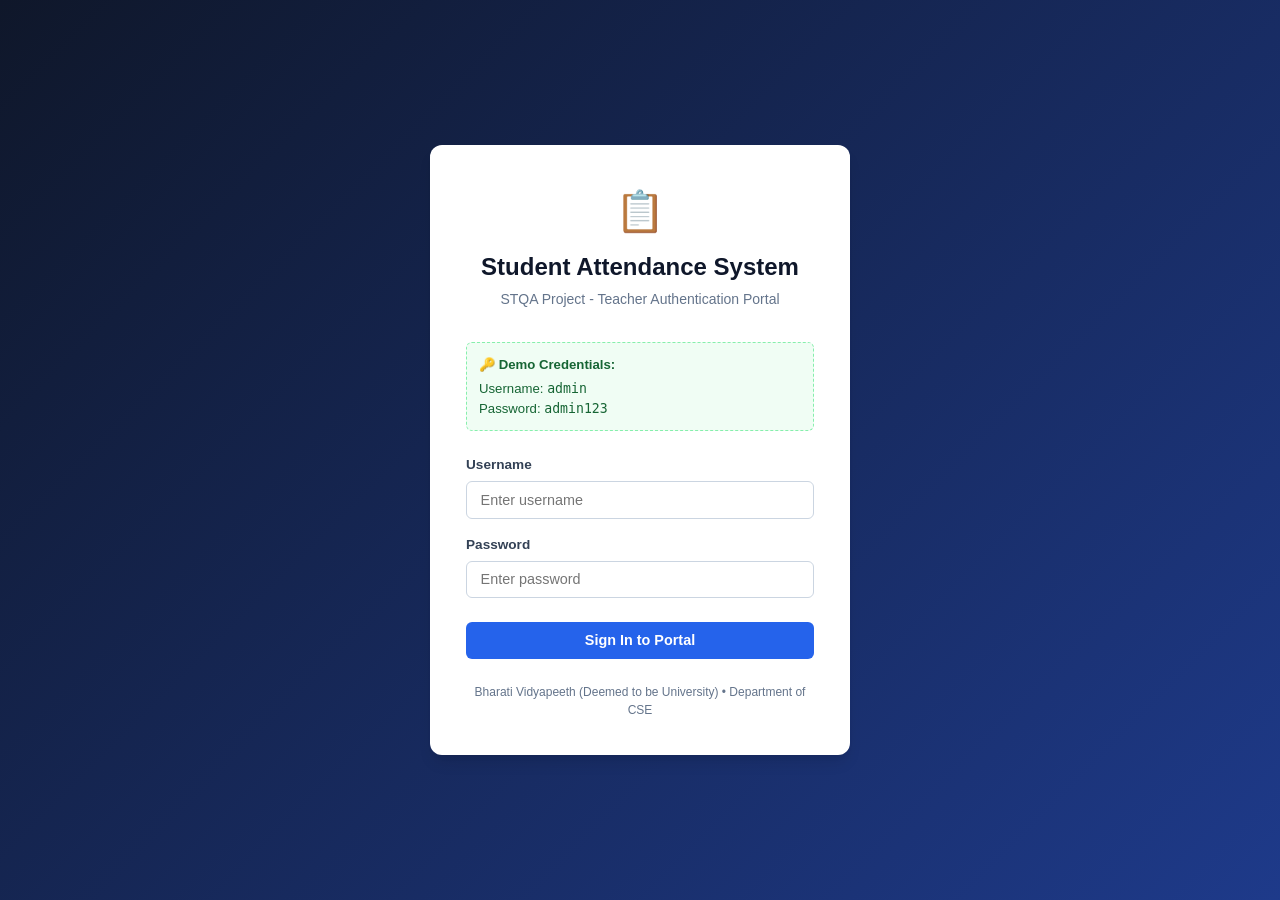
<file: index.html>
<!DOCTYPE html>
<html lang="en">
<head>
  <meta charset="UTF-8">
  <meta name="viewport" content="width=device-width, initial-scale=1.0">
  <title>Login - Student Attendance Management System</title>
  <link rel="stylesheet" href="css/style.css">
</head>
<body class="login-body">

  <div class="login-card">
    <div class="login-header">
      <div class="login-logo">📋</div>
      <h1 class="login-title">Student Attendance System</h1>
      <p class="login-subtitle">STQA Project - Teacher Authentication Portal</p>
    </div>

    <!-- Demo Credentials Notice -->
    <div class="demo-credentials-box">
      <strong>🔑 Demo Credentials:</strong>
      <div>Username: <code>admin</code></div>
      <div>Password: <code>admin123</code></div>
    </div>

    <!-- Alert / Validation Message Box -->
    <div id="loginAlert" class="alert"></div>

    <!-- Login Form -->
    <form id="loginForm" novalidate>
      <div class="form-group" style="margin-bottom: 1rem;">
        <label for="username" class="form-label">Username</label>
        <input 
          type="text" 
          id="username" 
          class="form-control" 
          placeholder="Enter username" 
          autocomplete="username"
          required
        >
      </div>

      <div class="form-group" style="margin-bottom: 1.5rem;">
        <label for="password" class="form-label">Password</label>
        <input 
          type="password" 
          id="password" 
          class="form-control" 
          placeholder="Enter password" 
          autocomplete="current-password"
          required
        >
      </div>

      <button type="submit" id="btnLogin" class="btn btn-primary" style="width: 100%;">
        Sign In to Portal
      </button>
    </form>

    <div style="text-align: center; margin-top: 1.5rem; font-size: 0.75rem; color: #64748b;">
      Bharati Vidyapeeth (Deemed to be University) &bull; Department of CSE
    </div>
  </div>

  <script src="js/auth.js"></script>
  <script>
    // Enforce that already logged in user goes straight to dashboard
    initAuthProtection(false);

    const loginForm = document.getElementById('loginForm');
    const loginAlert = document.getElementById('loginAlert');

    function showAlert(msg, isSuccess = false) {
      loginAlert.style.display = 'block';
      loginAlert.className = `alert ${isSuccess ? 'alert-success' : 'alert-danger'}`;
      loginAlert.textContent = msg;
    }

    loginForm.addEventListener('submit', function(e) {
      e.preventDefault();
      const userVal = document.getElementById('username').value;
      const passVal = document.getElementById('password').value;

      const result = validateLogin(userVal, passVal);

      if (result.success) {
        showAlert(result.message, true);
        setTimeout(() => {
          window.location.href = 'dashboard.html';
        }, 600);
      } else {
        showAlert(result.message, false);
      }
    });
  </script>
</body>
</html>
</file>
<file: css/style.css>
/* ==========================================================
   STUDENT ATTENDANCE MANAGEMENT SYSTEM
   STQA Project Stylesheet
   Clean, Professional, Academic Viva-Ready Design
   ========================================================== */

:root {
  --primary: #1e3a8a;
  --primary-light: #2563eb;
  --primary-dark: #172554;
  --secondary: #0ea5e9;
  --success: #10b981;
  --success-bg: #ecfdf5;
  --warning: #f59e0b;
  --warning-bg: #fffbeb;
  --danger: #ef4444;
  --danger-bg: #fef2f2;
  --gray-50: #f8fafc;
  --gray-100: #f1f5f9;
  --gray-200: #e2e8f0;
  --gray-300: #cbd5e1;
  --gray-500: #64748b;
  --gray-700: #334155;
  --gray-800: #1e293b;
  --gray-900: #0f172a;
  --white: #ffffff;
  --shadow-sm: 0 1px 2px 0 rgb(0 0 0 / 0.05);
  --shadow-md: 0 4px 6px -1px rgb(0 0 0 / 0.1), 0 2px 4px -2px rgb(0 0 0 / 0.1);
  --shadow-lg: 0 10px 15px -3px rgb(0 0 0 / 0.1), 0 4px 6px -4px rgb(0 0 0 / 0.1);
  --font-family: -apple-system, BlinkMacSystemFont, "Segoe UI", Roboto, "Helvetica Neue", Arial, sans-serif;
}

* {
  box-sizing: border-box;
  margin: 0;
  padding: 0;
}

body {
  font-family: var(--font-family);
  background-color: var(--gray-50);
  color: var(--gray-800);
  line-height: 1.5;
  min-height: 100vh;
}

/* ---------------------------------------------------------
   Navbar & Navigation
   --------------------------------------------------------- */
.navbar {
  background-color: var(--primary);
  color: var(--white);
  padding: 0.75rem 1.5rem;
  display: flex;
  justify-content: space-between;
  align-items: center;
  box-shadow: var(--shadow-md);
  position: sticky;
  top: 0;
  z-index: 100;
}

.nav-brand {
  display: flex;
  align-items: center;
  gap: 0.75rem;
  font-size: 1.25rem;
  font-weight: 700;
  letter-spacing: -0.025em;
  color: var(--white);
  text-decoration: none;
}

.nav-brand-badge {
  font-size: 0.7rem;
  background-color: rgba(255, 255, 255, 0.2);
  padding: 0.2rem 0.5rem;
  border-radius: 9999px;
  font-weight: 500;
  text-transform: uppercase;
}

.nav-links {
  display: flex;
  list-style: none;
  gap: 0.5rem;
  align-items: center;
}

.nav-link {
  color: #cbd5e1;
  text-decoration: none;
  padding: 0.5rem 0.85rem;
  border-radius: 0.375rem;
  font-size: 0.9rem;
  font-weight: 500;
  transition: all 0.2s ease;
  display: flex;
  align-items: center;
  gap: 0.4rem;
}

.nav-link:hover {
  color: var(--white);
  background-color: rgba(255, 255, 255, 0.1);
}

.nav-link.active {
  color: var(--white);
  background-color: var(--primary-light);
}

.nav-user {
  display: flex;
  align-items: center;
  gap: 0.75rem;
  border-left: 1px solid rgba(255, 255, 255, 0.2);
  padding-left: 1rem;
  margin-left: 0.5rem;
  font-size: 0.875rem;
}

.btn-logout {
  background-color: rgba(239, 68, 68, 0.2);
  color: #fca5a5;
  border: 1px solid rgba(239, 68, 68, 0.4);
  padding: 0.35rem 0.75rem;
  border-radius: 0.375rem;
  font-size: 0.85rem;
  cursor: pointer;
  transition: all 0.2s ease;
}

.btn-logout:hover {
  background-color: var(--danger);
  color: var(--white);
}

/* ---------------------------------------------------------
   Container & Layout
   --------------------------------------------------------- */
.container {
  max-width: 1200px;
  margin: 1.5rem auto;
  padding: 0 1rem;
}

.page-header {
  display: flex;
  justify-content: space-between;
  align-items: center;
  margin-bottom: 1.5rem;
  flex-wrap: wrap;
  gap: 1rem;
}

.page-title {
  font-size: 1.6rem;
  font-weight: 700;
  color: var(--gray-900);
}

.page-subtitle {
  font-size: 0.9rem;
  color: var(--gray-500);
}

/* ---------------------------------------------------------
   Stat Cards (Dashboard)
   --------------------------------------------------------- */
.stats-grid {
  display: grid;
  grid-template-columns: repeat(auto-fit, minmax(220px, 1fr));
  gap: 1rem;
  margin-bottom: 1.5rem;
}

.stat-card {
  background: var(--white);
  padding: 1.25rem;
  border-radius: 0.5rem;
  border: 1px solid var(--gray-200);
  box-shadow: var(--shadow-sm);
  display: flex;
  flex-direction: column;
  transition: transform 0.15s ease, box-shadow 0.15s ease;
}

.stat-card:hover {
  transform: translateY(-2px);
  box-shadow: var(--shadow-md);
}

.stat-title {
  font-size: 0.85rem;
  font-weight: 600;
  text-transform: uppercase;
  color: var(--gray-500);
  margin-bottom: 0.5rem;
}

.stat-value {
  font-size: 2rem;
  font-weight: 800;
  color: var(--primary);
  line-height: 1;
}

.stat-desc {
  font-size: 0.8rem;
  color: var(--gray-500);
  margin-top: 0.5rem;
}

.stat-card.present .stat-value { color: var(--success); }
.stat-card.absent .stat-value { color: var(--danger); }
.stat-card.warning .stat-value { color: var(--warning); }
.stat-card.percentage .stat-value { color: var(--primary-light); }

/* ---------------------------------------------------------
   Cards & Panels
   --------------------------------------------------------- */
.card {
  background: var(--white);
  border-radius: 0.5rem;
  border: 1px solid var(--gray-200);
  box-shadow: var(--shadow-sm);
  margin-bottom: 1.5rem;
  overflow: hidden;
}

.card-header {
  padding: 1rem 1.25rem;
  background-color: var(--gray-50);
  border-bottom: 1px solid var(--gray-200);
  display: flex;
  justify-content: space-between;
  align-items: center;
}

.card-title {
  font-size: 1.1rem;
  font-weight: 600;
  color: var(--gray-900);
}

.card-body {
  padding: 1.25rem;
}

/* ---------------------------------------------------------
   Forms & Inputs
   --------------------------------------------------------- */
.form-grid {
  display: grid;
  grid-template-columns: repeat(auto-fit, minmax(200px, 1fr));
  gap: 1rem;
  align-items: end;
}

.form-group {
  display: flex;
  flex-direction: column;
  gap: 0.35rem;
}

.form-label {
  font-size: 0.85rem;
  font-weight: 600;
  color: var(--gray-700);
}

.form-control {
  padding: 0.6rem 0.85rem;
  border: 1px solid var(--gray-300);
  border-radius: 0.375rem;
  font-size: 0.9rem;
  font-family: inherit;
  outline: none;
  transition: border-color 0.15s ease, box-shadow 0.15s ease;
  background-color: var(--white);
}

.form-control:focus {
  border-color: var(--primary-light);
  box-shadow: 0 0 0 3px rgba(37, 99, 235, 0.15);
}

/* ---------------------------------------------------------
   Buttons
   --------------------------------------------------------- */
.btn {
  display: inline-flex;
  align-items: center;
  justify-content: center;
  gap: 0.4rem;
  padding: 0.6rem 1.1rem;
  border-radius: 0.375rem;
  font-size: 0.9rem;
  font-weight: 600;
  cursor: pointer;
  border: 1px solid transparent;
  transition: all 0.15s ease;
  text-decoration: none;
}

.btn-primary {
  background-color: var(--primary-light);
  color: var(--white);
}
.btn-primary:hover {
  background-color: var(--primary);
}

.btn-success {
  background-color: var(--success);
  color: var(--white);
}
.btn-success:hover {
  background-color: #059669;
}

.btn-danger {
  background-color: var(--danger);
  color: var(--white);
}
.btn-danger:hover {
  background-color: #dc2626;
}

.btn-secondary {
  background-color: var(--gray-100);
  color: var(--gray-700);
  border-color: var(--gray-300);
}
.btn-secondary:hover {
  background-color: var(--gray-200);
}

.btn-sm {
  padding: 0.3rem 0.6rem;
  font-size: 0.8rem;
}

/* ---------------------------------------------------------
   Tables
   --------------------------------------------------------- */
.table-responsive {
  overflow-x: auto;
  border-radius: 0.375rem;
}

.table {
  width: 100%;
  border-collapse: collapse;
  text-align: left;
  font-size: 0.9rem;
}

.table th {
  background-color: var(--gray-100);
  color: var(--gray-700);
  font-weight: 600;
  padding: 0.75rem 1rem;
  border-bottom: 2px solid var(--gray-200);
  text-transform: uppercase;
  font-size: 0.75rem;
  letter-spacing: 0.05em;
}

.table td {
  padding: 0.8rem 1rem;
  border-bottom: 1px solid var(--gray-200);
  color: var(--gray-800);
}

.table tbody tr:hover {
  background-color: var(--gray-50);
}

/* ---------------------------------------------------------
   Badges & Status Pills
   --------------------------------------------------------- */
.badge {
  display: inline-flex;
  align-items: center;
  padding: 0.25rem 0.65rem;
  border-radius: 9999px;
  font-size: 0.75rem;
  font-weight: 700;
  text-transform: uppercase;
  letter-spacing: 0.025em;
}

.badge-success {
  background-color: var(--success-bg);
  color: #065f46;
  border: 1px solid #a7f3d0;
}

.badge-danger {
  background-color: var(--danger-bg);
  color: #991b1b;
  border: 1px solid #fecaca;
}

.badge-warning {
  background-color: var(--warning-bg);
  color: #92400e;
  border: 1px solid #fde68a;
}

.badge-info {
  background-color: #eff6ff;
  color: #1e40af;
  border: 1px solid #bfdbfe;
}

/* ---------------------------------------------------------
   Radio Toggle (Attendance Marking)
   --------------------------------------------------------- */
.attendance-toggle {
  display: inline-flex;
  gap: 0.5rem;
}

.attendance-toggle label {
  cursor: pointer;
  padding: 0.35rem 0.75rem;
  border-radius: 0.375rem;
  font-size: 0.85rem;
  font-weight: 600;
  border: 1px solid var(--gray-300);
  background: var(--white);
  transition: all 0.15s ease;
  user-select: none;
}

.attendance-toggle input[type="radio"] {
  display: none;
}

.attendance-toggle input[type="radio"]:checked + span {
  font-weight: 700;
}

.attendance-toggle input[value="Present"]:checked + span {
  background-color: var(--success);
  color: var(--white);
  padding: 0.35rem 0.75rem;
  border-radius: 0.375rem;
}

.attendance-toggle input[value="Absent"]:checked + span {
  background-color: var(--danger);
  color: var(--white);
  padding: 0.35rem 0.75rem;
  border-radius: 0.375rem;
}

/* ---------------------------------------------------------
   Login Page Styles
   --------------------------------------------------------- */
.login-body {
  background: linear-gradient(135deg, #0f172a 0%, #1e3a8a 100%);
  min-height: 100vh;
  display: flex;
  align-items: center;
  justify-content: center;
  padding: 1.5rem;
}

.login-card {
  background: var(--white);
  border-radius: 0.75rem;
  box-shadow: var(--shadow-lg);
  width: 100%;
  max-width: 420px;
  padding: 2.25rem;
}

.login-header {
  text-align: center;
  margin-bottom: 2rem;
}

.login-logo {
  font-size: 2.5rem;
  margin-bottom: 0.5rem;
}

.login-title {
  font-size: 1.5rem;
  font-weight: 700;
  color: var(--gray-900);
}

.login-subtitle {
  font-size: 0.875rem;
  color: var(--gray-500);
  margin-top: 0.25rem;
}

.demo-credentials-box {
  background-color: #f0fdf4;
  border: 1px dashed #86efac;
  border-radius: 0.375rem;
  padding: 0.75rem;
  margin-bottom: 1.5rem;
  font-size: 0.825rem;
  color: #166534;
}

.demo-credentials-box strong {
  display: block;
  margin-bottom: 0.25rem;
}

/* ---------------------------------------------------------
   Alert & Toast Messages
   --------------------------------------------------------- */
.alert {
  padding: 0.75rem 1rem;
  border-radius: 0.375rem;
  font-size: 0.875rem;
  margin-bottom: 1rem;
  display: none;
}

.alert-danger {
  background-color: var(--danger-bg);
  border: 1px solid #fecaca;
  color: #991b1b;
}

.alert-success {
  background-color: var(--success-bg);
  border: 1px solid #a7f3d0;
  color: #065f46;
}

.alert-info {
  background-color: #eff6ff;
  border: 1px solid #bfdbfe;
  color: #1e40af;
}

/* ---------------------------------------------------------
   Test Runner Styles (tests.html)
   --------------------------------------------------------- */
.test-summary-grid {
  display: grid;
  grid-template-columns: repeat(auto-fit, minmax(180px, 1fr));
  gap: 1rem;
  margin-bottom: 1.5rem;
}

.test-metric {
  background: var(--white);
  padding: 1rem;
  border-radius: 0.5rem;
  border: 1px solid var(--gray-200);
  text-align: center;
}

.test-metric-num {
  font-size: 1.8rem;
  font-weight: 800;
  line-height: 1.2;
}

.test-metric-label {
  font-size: 0.75rem;
  text-transform: uppercase;
  color: var(--gray-500);
  font-weight: 600;
}

.test-log-table {
  font-size: 0.85rem;
}

.test-log-table th {
  padding: 0.6rem 0.75rem;
}

.test-log-table td {
  padding: 0.6rem 0.75rem;
  vertical-align: middle;
}

.test-filter-tabs {
  display: flex;
  gap: 0.5rem;
  margin-bottom: 1rem;
  flex-wrap: wrap;
}

.tab-btn {
  padding: 0.4rem 0.85rem;
  border-radius: 0.375rem;
  background: var(--gray-100);
  border: 1px solid var(--gray-300);
  font-size: 0.85rem;
  font-weight: 600;
  cursor: pointer;
  transition: all 0.15s ease;
}

.tab-btn.active {
  background: var(--primary);
  color: var(--white);
  border-color: var(--primary);
}

/* ---------------------------------------------------------
   Footer
   --------------------------------------------------------- */
.app-footer {
  text-align: center;
  padding: 1.5rem;
  color: var(--gray-500);
  font-size: 0.8rem;
  border-top: 1px solid var(--gray-200);
  margin-top: 3rem;
  background-color: var(--white);
}
</file>
